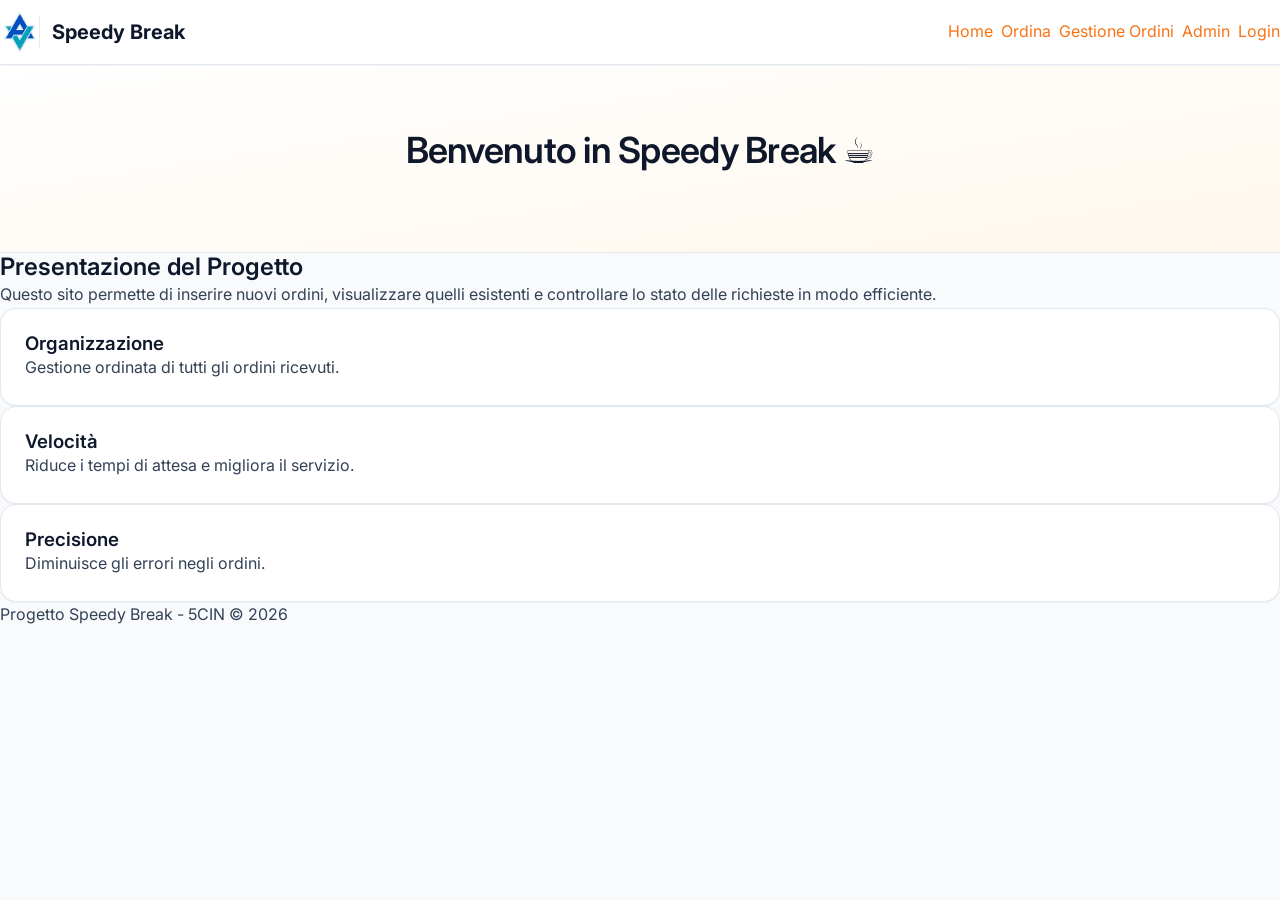
<file: index.html>
<!DOCTYPE html>
<html lang="it">
<head>
    <meta charset="UTF-8">
    <meta name="viewport" content="width=device-width, initial-scale=1.0">
    <title>Home - Gestione Ordini</title>

    <link rel="stylesheet" href="Assets/Styles/style.css">
</head>
<body>

    <nav class="navbar">
        <div class="nav-container">
    
            <div class="brand">
                <img src="Assets/Images/logo.png" alt="Logo Speedy Break">
                <span>Speedy Break</span>
            </div>
    
            <ul class="nav-links">
                <li><a class="active" href="index.html">Home</a></li>
                <li><a href="./Pages/creazione_ordine/ordine.html">Ordina</a></li>
                <li><a href="./Pages/gestione_ordini/manage.php">Gestione Ordini</a></li>
                <li><a href="./Pages/amministrazione/admin.php">Admin</a></li>
                <li><a class="login-btn" href="./Pages/auth/login.php">Login</a></li>
            </ul>
    
        </div>
    </nav>

<header>
    <div class="hero">
        <h1>Benvenuto in Speedy Break ☕</h1>
    </div>
</header>

<main>

    <section class="presentazione">
        <h2>Presentazione del Progetto</h2>
        <p>
            Questo sito permette di inserire nuovi ordini, visualizzare quelli esistenti
            e controllare lo stato delle richieste in modo efficiente.
        </p>
    </section>

    <section class="cards">
        <div class="card">
            <h3>Organizzazione</h3>
            <p>Gestione ordinata di tutti gli ordini ricevuti.</p>
        </div>

        <div class="card">
            <h3>Velocità</h3>
            <p>Riduce i tempi di attesa e migliora il servizio.</p>
        </div>

        <div class="card">
            <h3>Precisione</h3>
            <p>Diminuisce gli errori negli ordini.</p>
        </div>
    </section>

</main>

<footer>
    <p>Progetto Speedy Break - 5CIN © 2026</p>
</footer>

</body>
</html>
</file>
<file: Assets/Styles/style.css>
@import url('https://fonts.googleapis.com/css2?family=Inter:wght@400;500;600;700&display=swap');

:root {
    /* Colors */
    --color-primary: #f97316; /* Orange 500 */
    --color-primary-hover: #ea580c; /* Orange 600 */
    --color-primary-light: #fff7ed; /* Orange 50 */
    
    --color-secondary: #0f172a; /* Slate 900 */
    --color-secondary-hover: #1e293b; /* Slate 800 */
    
    --color-bg: #f8fafc; /* Slate 50 */
    --color-surface: #ffffff;
    --color-surface-hover: #f1f5f9; /* Slate 100 */
    
    --color-text: #334155; /* Slate 700 */
    --color-text-muted: #64748b; /* Slate 500 */
    --color-text-light: #94a3b8; /* Slate 400 */
    --color-text-inverted: #ffffff;
    
    --color-border: #e2e8f0; /* Slate 200 */
    --color-border-focus: #cbd5e1; /* Slate 300 */
    
    --color-success: #10b981;
    --color-error: #ef4444;
    --color-warning: #f59e0b;

    /* Typography */
    --font-family: 'Inter', system-ui, -apple-system, sans-serif;
    --font-size-sm: 0.875rem;
    --font-size-base: 1rem;
    --font-size-lg: 1.125rem;
    --font-size-xl: 1.25rem;
    --font-size-2xl: 1.5rem;
    --font-size-3xl: 1.875rem;
    --font-size-4xl: 2.25rem;
    
    /* Spacing */
    --space-1: 0.25rem;
    --space-2: 0.5rem;
    --space-3: 0.75rem;
    --space-4: 1rem;
    --space-5: 1.25rem;
    --space-6: 1.5rem;
    --space-8: 2rem;
    --space-10: 2.5rem;
    --space-12: 3rem;
    --space-16: 4rem;

    /* Borders & Shadows */
    --radius-sm: 6px;
    --radius-md: 10px;
    --radius-lg: 16px;
    --radius-full: 9999px;
    
    --shadow-sm: 0 1px 2px 0 rgb(0 0 0 / 0.05);
    --shadow-md: 0 4px 6px -1px rgb(0 0 0 / 0.1), 0 2px 4px -2px rgb(0 0 0 / 0.1);
    --shadow-lg: 0 10px 15px -3px rgb(0 0 0 / 0.1), 0 4px 6px -4px rgb(0 0 0 / 0.1);
    --shadow-xl: 0 20px 25px -5px rgb(0 0 0 / 0.1), 0 8px 10px -6px rgb(0 0 0 / 0.1);
    --shadow-focus: 0 0 0 3px rgba(249, 115, 22, 0.2);
    
    /* Animation */
    --transition-fast: 150ms cubic-bezier(0.4, 0, 0.2, 1);
    --transition-base: 250ms cubic-bezier(0.4, 0, 0.2, 1);
}

/* ==========================================================================
   RESET & GLOBAL
   ========================================================================== */
*, *::before, *::after {
    box-sizing: border-box;
    margin: 0;
    padding: 0;
}

body {
    font-family: var(--font-family);
    background-color: var(--color-bg);
    color: var(--color-text);
    line-height: 1.6;
    -webkit-font-smoothing: antialiased;
    -moz-osx-font-smoothing: grayscale;
    min-height: 100vh;
    display: flex;
    flex-direction: column;
}

a {
    color: var(--color-primary);
    text-decoration: none;
    transition: color var(--transition-fast);
}

a:hover {
    color: var(--color-primary-hover);
}

img, svg {
    max-width: 100%;
    height: auto;
    display: block;
}

ul, ol {
    list-style: none;
}

h1, h2, h3, h4, h5, h6 {
    color: var(--color-secondary);
    font-weight: 600;
    line-height: 1.2;
}

/* ==========================================================================
   LAYOUT UTILITIES
   ========================================================================== */
.container {
    width: 100%;
    margin-left: auto;
    margin-right: auto;
    padding-left: var(--space-4);
    padding-right: var(--space-4);
    max-width: 1200px; /* Default max-width */
}

.container-sm {
    max-width: 480px; /* For Auth pages */
}

.container-md {
    max-width: 800px;
}

.main-content {
    flex: 1 0 auto; /* Push footer down */
    padding-top: var(--space-8);
    padding-bottom: var(--space-12);
}

/* Flexbox utilities */
.flex { display: flex; }
.flex-col { flex-direction: column; }
.items-center { align-items: center; }
.justify-center { justify-content: center; }
.justify-between { justify-content: space-between; }
.gap-2 { gap: var(--space-2); }
.gap-4 { gap: var(--space-4); }
.gap-6 { gap: var(--space-6); }
.w-full { width: 100%; }
.text-center { text-align: center; }
.mt-2 { margin-top: var(--space-2); }
.mt-4 { margin-top: var(--space-4); }
.mt-6 { margin-top: var(--space-6); }
.mt-8 { margin-top: var(--space-8); }
.mb-2 { margin-bottom: var(--space-2); }
.mb-4 { margin-bottom: var(--space-4); }
.mb-6 { margin-bottom: var(--space-6); }

/* ==========================================================================
   COMPONENTS
   ========================================================================== */

/* Navbar */
.navbar {
    background-color: var(--color-surface);
    border-bottom: 1px solid var(--color-border);
    position: sticky;
    top: 0;
    z-index: 50;
    padding: var(--space-3) 0;
    box-shadow: var(--shadow-sm);
}

.navbar .nav-container {
    display: flex;
    justify-content: space-between;
    align-items: center;
}

.brand {
    display: flex;
    align-items: center;
    font-size: var(--font-size-xl);
    font-weight: 700;
    color: var(--color-secondary);
    gap: var(--space-3);
    text-decoration: none;
    transition: opacity var(--transition-fast);
}

.brand:hover {
    opacity: 0.8;
    color: var(--color-secondary);
}

.brand img {
    height: 40px;
    width: auto;
    object-fit: contain;
    border-radius: var(--radius-sm);
}

.nav-links {
    display: flex;
    align-items: center;
    gap: var(--space-2);
}

.nav-links a.nav-item {
    color: var(--color-text-muted);
    font-weight: 500;
    padding: var(--space-2) var(--space-3);
    border-radius: var(--radius-md);
    transition: all var(--transition-fast);
}

.nav-links a.nav-item:hover {
    color: var(--color-secondary);
    background-color: var(--color-surface-hover);
}

.nav-links a.nav-item.active {
    color: var(--color-primary);
    background-color: var(--color-primary-light);
}

.nav-icon-btn {
    display: flex;
    align-items: center;
    justify-content: center;
    width: 40px;
    height: 40px;
    border-radius: var(--radius-full);
    color: var(--color-text-muted);
    background: transparent;
    transition: all var(--transition-fast);
}

.nav-icon-btn:hover {
    background-color: var(--color-surface-hover);
    color: var(--color-secondary);
}

/* Card */
.card {
    background-color: var(--color-surface);
    border-radius: var(--radius-lg);
    box-shadow: var(--shadow-sm);
    border: 1px solid var(--color-border);
    padding: var(--space-6);
    transition: box-shadow var(--transition-base), transform var(--transition-base);
}

.card:hover {
    box-shadow: var(--shadow-md);
    transform: translateY(-2px);
}

/* Forms */
.form-group {
    margin-bottom: var(--space-4);
}

.form-label {
    display: block;
    font-size: var(--font-size-sm);
    font-weight: 500;
    color: var(--color-secondary);
    margin-bottom: var(--space-2);
}

.form-control {
    width: 100%;
    padding: var(--space-3) var(--space-4);
    font-family: var(--font-family);
    font-size: var(--font-size-base);
    color: var(--color-text);
    background-color: var(--color-surface);
    border: 1px solid var(--color-border);
    border-radius: var(--radius-md);
    transition: all var(--transition-fast);
    outline: none;
}

.form-control::placeholder {
    color: var(--color-text-light);
}

.form-control:hover {
    border-color: var(--color-border-focus);
}

.form-control:focus {
    border-color: var(--color-primary);
    box-shadow: var(--shadow-focus);
}

.form-help {
    margin-top: var(--space-1);
    font-size: var(--font-size-sm);
    color: var(--color-text-muted);
}

/* Buttons */
.btn {
    display: inline-flex;
    align-items: center;
    justify-content: center;
    gap: var(--space-2);
    font-family: var(--font-family);
    font-weight: 500;
    font-size: var(--font-size-base);
    padding: var(--space-3) var(--space-6);
    border-radius: var(--radius-md);
    border: 1px solid transparent;
    cursor: pointer;
    transition: all var(--transition-fast);
    text-align: center;
    text-decoration: none;
    line-height: 1;
}

.btn:disabled {
    opacity: 0.6;
    cursor: not-allowed;
}

.btn-primary {
    background-color: var(--color-primary);
    color: var(--color-text-inverted);
    box-shadow: var(--shadow-sm);
}

.btn-primary:hover:not(:disabled) {
    background-color: var(--color-primary-hover);
    color: var(--color-text-inverted);
}

.btn-secondary {
    background-color: var(--color-surface);
    color: var(--color-secondary);
    border-color: var(--color-border);
    box-shadow: var(--shadow-sm);
}

.btn-secondary:hover:not(:disabled) {
    background-color: var(--color-surface-hover);
    border-color: var(--color-border-focus);
}

.btn-danger {
    background-color: #fee2e2;
    color: var(--color-error);
}

.btn-danger:hover:not(:disabled) {
    background-color: #fecaca;
    color: #b91c1c;
}

.btn-sm {
    padding: var(--space-2) var(--space-4);
    font-size: var(--font-size-sm);
    border-radius: var(--radius-sm);
}

.btn-lg {
    padding: var(--space-4) var(--space-8);
    font-size: var(--font-size-lg);
}

/* Alerts */
.alert {
    padding: var(--space-4);
    border-radius: var(--radius-md);
    margin-bottom: var(--space-4);
    font-size: var(--font-size-sm);
    display: flex;
    align-items: flex-start;
    gap: var(--space-3);
    border: 1px solid transparent;
}

.alert-error {
    background-color: #fef2f2;
    color: #991b1b;
    border-color: #fecaca;
}

.alert-success {
    background-color: #f0fdf4;
    color: #166534;
    border-color: #bbf7d0;
}

.alert-info {
    background-color: #eff6ff;
    color: #1e40af;
    border-color: #bfdbfe;
}

/* Badges */
.badge {
    display: inline-flex;
    align-items: center;
    padding: 2px 8px;
    font-size: 0.75rem;
    font-weight: 600;
    border-radius: var(--radius-full);
    text-transform: uppercase;
    letter-spacing: 0.05em;
}

.badge-warning {
    background-color: var(--color-warning);
    color: #fff;
}

.badge-success {
    background-color: var(--color-success);
    color: #fff;
}

.badge-primary {
    background-color: var(--color-primary);
    color: var(--color-text-inverted);
}

/* Footer */
footer.global-footer {
    background-color: var(--color-surface);
    border-top: 1px solid var(--color-border);
    padding: var(--space-6) 0;
    margin-top: auto;
    text-align: center;
}

footer.global-footer p {
    color: var(--color-text-muted);
    font-size: var(--font-size-sm);
}

/* Hero Section */
.hero {
    background: linear-gradient(to bottom right, #ffffff, #fff7ed);
    padding: var(--space-16) var(--space-4);
    text-align: center;
    border-bottom: 1px solid var(--color-border);
}

.hero h1 {
    font-size: var(--font-size-4xl);
    color: var(--color-secondary);
    margin-bottom: var(--space-4);
    letter-spacing: -0.02em;
}

.hero p {
    font-size: var(--font-size-xl);
    color: var(--color-text-muted);
    max-width: 600px;
    margin: 0 auto;
}

/* Auth Container (Login, Signup, Profile, Update Password) */
.auth-container {
    max-width: 420px;
    margin: 0 auto;
    width: 100%;
}

.auth-header {
    text-align: center;
    margin-bottom: var(--space-8);
}

.auth-header h1 {
    font-size: var(--font-size-3xl);
    margin-bottom: var(--space-2);
}

.auth-header p {
    color: var(--color-text-muted);
    font-size: var(--font-size-base);
}

.auth-card {
    background-color: var(--color-surface);
    border-radius: var(--radius-lg);
    box-shadow: var(--shadow-xl);
    padding: var(--space-8);
    border: 1px solid var(--color-border);
}

.auth-footer {
    text-align: center;
    margin-top: var(--space-6);
    font-size: var(--font-size-sm);
    color: var(--color-text-muted);
}

/* Divider */
.divider {
    height: 1px;
    background-color: var(--color-border);
    margin: var(--space-6) 0;
}

/* Animations */
@keyframes fadeIn {
    from { opacity: 0; transform: translateY(10px); }
    to { opacity: 1; transform: translateY(0); }
}

.animate-fade-in {
    animation: fadeIn 0.4s ease-out forwards;
}

/* Order Creation Pages */
.menu-grid {
    display: grid;
    grid-template-columns: repeat(auto-fill, minmax(280px, 1fr));
    gap: var(--space-6);
}

.product-card {
    display: flex;
    flex-direction: column;
    height: 100%;
}

.product-card .price {
    font-size: var(--font-size-xl);
    font-weight: 700;
    color: var(--color-primary);
    margin: var(--space-2) 0 var(--space-4) 0;
}

.product-card .actions {
    margin-top: auto;
}

.cart-sidebar {
    position: sticky;
    top: calc(73px + var(--space-6)); /* Navbar height + spacing */
}

/* Tables */
.table-container {
    overflow-x: auto;
    border-radius: var(--radius-lg);
    border: 1px solid var(--color-border);
    box-shadow: var(--shadow-sm);
    background: var(--color-surface);
}

table.table {
    width: 100%;
    border-collapse: collapse;
    text-align: left;
}

table.table th {
    background-color: var(--color-surface-hover);
    padding: var(--space-4);
    font-size: var(--font-size-sm);
    font-weight: 600;
    color: var(--color-text-muted);
    text-transform: uppercase;
    letter-spacing: 0.05em;
    border-bottom: 1px solid var(--color-border);
}

table.table td {
    padding: var(--space-4);
    font-size: var(--font-size-sm);
    color: var(--color-text);
    border-bottom: 1px solid var(--color-border);
    vertical-align: middle;
}

table.table tr:last-child td {
    border-bottom: none;
}

table.table tbody tr {
    transition: background-color var(--transition-fast);
}

table.table tbody tr:hover {
    background-color: var(--color-surface-hover);
}

/* ==========================================================================
   CART UI COMPONENTS
   ========================================================================== */
.cart-item {
    display: flex;
    justify-content: space-between;
    align-items: center;
    padding: var(--space-3) 0;
    border-bottom: 1px solid var(--color-border);
    animation: fadeIn 0.3s ease-out forwards;
}

.cart-item-info {
    flex: 1;
    display: flex;
    flex-direction: column;
    gap: 2px;
}

.cart-item-name {
    font-weight: 500;
    color: var(--color-secondary);
    font-size: var(--font-size-sm);
}

.cart-item-price {
    font-weight: 600;
    color: var(--color-primary);
    font-size: var(--font-size-sm);
}

.cart-item-controls {
    display: flex;
    align-items: center;
    gap: var(--space-2);
    margin-left: var(--space-4);
}

.qty-control {
    display: flex;
    align-items: center;
    background-color: var(--color-surface-hover);
    border-radius: var(--radius-sm);
    border: 1px solid var(--color-border);
    overflow: hidden;
}

.qty-btn {
    width: 24px;
    height: 24px;
    display: flex;
    align-items: center;
    justify-content: center;
    background: transparent;
    border: none;
    cursor: pointer;
    color: var(--color-text);
    transition: background-color var(--transition-fast);
}

.qty-btn:hover:not(:disabled) {
    background-color: var(--color-border);
}

.qty-btn:disabled {
    opacity: 0.5;
    cursor: not-allowed;
}

.qty-value {
    width: 24px;
    text-align: center;
    font-size: var(--font-size-sm);
    font-weight: 500;
    pointer-events: none;
}

.cart-item-remove {
    display: flex;
    align-items: center;
    justify-content: center;
    width: 28px;
    height: 28px;
    border-radius: var(--radius-sm);
    border: none;
    background: transparent;
    color: var(--color-text-light);
    cursor: pointer;
    transition: all var(--transition-fast);
}

.cart-item-remove:hover {
    background-color: #fee2e2;
    color: var(--color-error);
}

.empty-cart-msg {
    text-align: center;
    color: var(--color-text-muted);
    padding: var(--space-8) 0;
    display: flex;
    flex-direction: column;
    align-items: center;
    gap: var(--space-3);
}

/* ==========================================================================
   MOBILE RESPONSIVENESS (Side Menu)
   ========================================================================== */
@media (max-width: 768px) {
    /* Navbar styling for mobile */
    .navbar {
        position: relative;
    }
    
    .navbar .nav-container {
        /* Space for the hamburger */
        padding-left: 50px;
    }
    
    /* Create a hamburger icon using a pseudo-element */
    .navbar .nav-container::before {
        content: "☰";
        position: absolute;
        left: var(--space-4);
        top: 50%;
        transform: translateY(-50%);
        font-size: 28px;
        color: var(--color-secondary);
        cursor: pointer;
        z-index: 60;
    }

    /* Transform the nav-links into a side menu */
    .nav-links {
        position: fixed;
        top: 0;
        left: -280px; /* Start off-screen */
        width: 280px;
        height: 100vh;
        background-color: var(--color-surface);
        flex-direction: column;
        align-items: flex-start;
        justify-content: flex-start;
        padding: 80px var(--space-4) var(--space-4);
        box-shadow: var(--shadow-xl);
        transition: left 0.3s cubic-bezier(0.4, 0, 0.2, 1);
        z-index: 55;
        overflow-y: auto;
    }
    
    /* Overlay for the background when menu is open */
    .navbar::before {
        content: "";
        position: fixed;
        top: 0;
        left: 0;
        width: 100vw;
        height: 100vh;
        background: rgba(0,0,0,0.5);
        opacity: 0;
        visibility: hidden;
        transition: all 0.3s ease;
        z-index: 54;
    }

    /* When the navbar is hovered or receives focus, show the side menu */
    .navbar:hover .nav-links,
    .navbar:focus-within .nav-links {
        left: 0;
    }
    
    /* Show the overlay */
    .navbar:hover::before,
    .navbar:focus-within::before {
        opacity: 1;
        visibility: visible;
    }

    /* Close (X) icon inside the menu */
    .nav-links::before {
        content: "✕";
        position: absolute;
        top: 20px;
        right: 20px;
        font-size: 28px;
        color: var(--color-text-muted);
        cursor: pointer;
    }

    /* Adjust link styles for the side menu */
    .nav-links a.nav-item,
    .nav-links > li {
        width: 100%;
    }
    
    .nav-links a.nav-item {
        padding: var(--space-3) var(--space-4);
        font-size: var(--font-size-lg);
        display: block;
        border-radius: var(--radius-md);
    }

    /* Accedi button nicely takes full width */
    .nav-links li:last-child a[title="Accedi o Registrati"] {
        width: 100%;
        justify-content: center;
        margin-top: var(--space-2);
    }
    
    /* Area Personale icon button turns into a full link */
    .nav-links li:last-child a.nav-icon-btn {
        width: 100%;
        border-radius: var(--radius-md);
        justify-content: flex-start;
        padding: var(--space-3) var(--space-4);
        margin-top: var(--space-2);
    }
    .nav-links li:last-child a.nav-icon-btn svg {
        margin-right: var(--space-3);
    }
    .nav-links li:last-child a.nav-icon-btn::after {
        content: ' Area Personale';
        font-size: var(--font-size-lg);
        font-weight: 500;
    }
}
</file>
